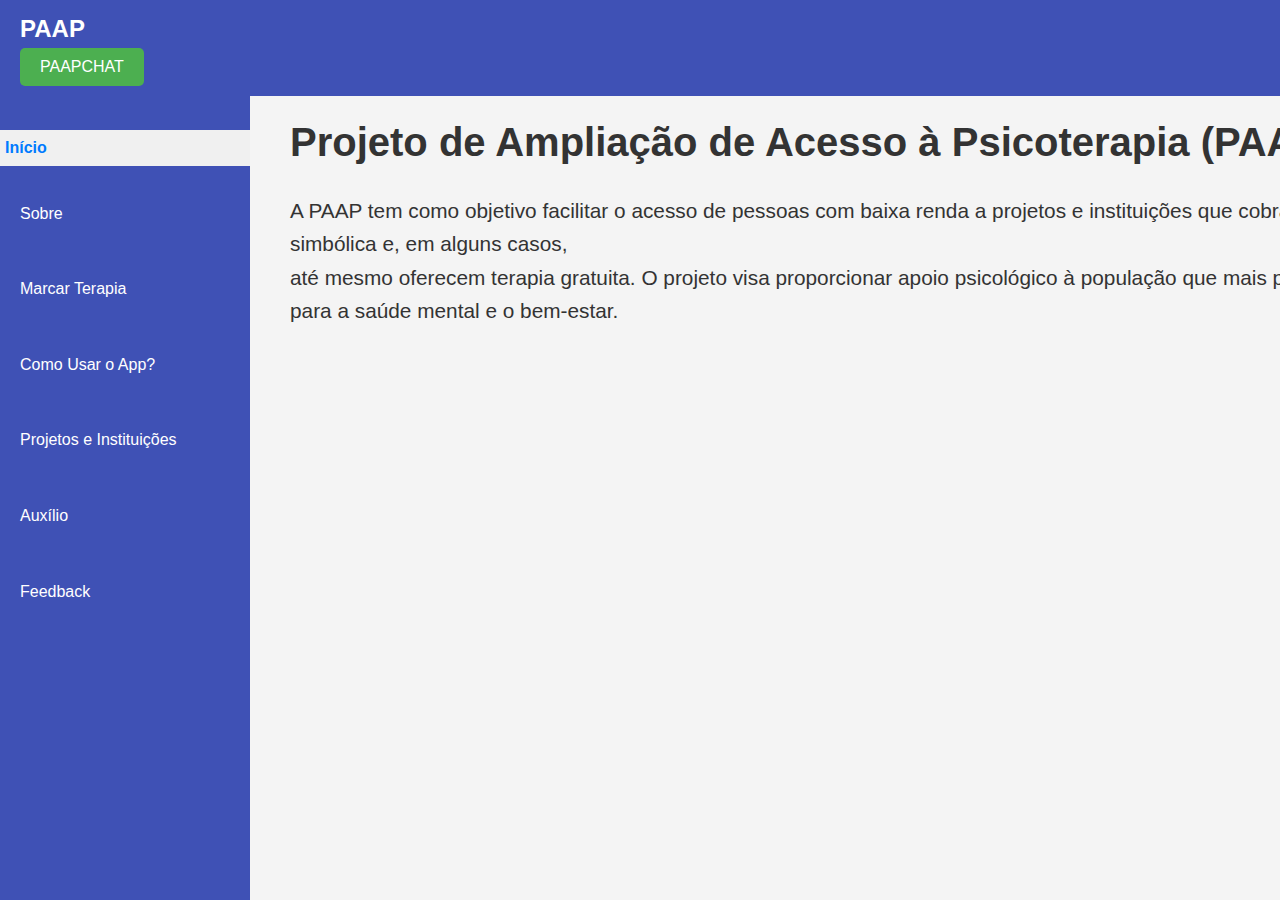
<file: PAAP/index.html>
<!DOCTYPE html>
<html lang="pt-BR">
<head>
    <meta charset="UTF-8">
    <meta name="viewport" content="width=device-width, initial-scale=1.0">
    <title>PAAP</title>
    <link rel="stylesheet" href="styles.css">
    <link rel="stylesheet" href="chatbot.css"> <!-- Link para o CSS do chatbot -->
    <script src="chatbot.js" defer></script>
    <script src="script.js" defer></script>

</head>
<body>
    <header>
        <div class="navbar">
            <div class="logo">PAAP</div>
            <button class="menu-btn" onclick="toggleSidebar()">Menu</button>
            <button class="chat-btn" onclick="openChat()">PAAPCHAT</button>
        </div>
    </header>

    <div id="sidebar">
        <ul>
            <li><a href="index.html">Início</a></li>
            <li><a href="sobre.html">Sobre</a></li>
            <li><a href="marcar-terapia.html">Marcar Terapia</a></li>
            <li><a href="como-usar.html">Como Usar o App?</a></li>
            <li><a href="projetos-instituicoes.html">Projetos e Instituições</a></li>
            <li><a href="auxilio.html">Auxílio</a></li>
            <li><a href="feedback.html">Feedback</a></li>
        </ul>
    </div>

    <main>
        <h1>Projeto de Ampliação de Acesso à Psicoterapia (PAAP)</h1>
        <p>A PAAP tem como objetivo facilitar o acesso de pessoas com baixa renda a projetos e instituições que cobram uma taxa simbólica e,  em alguns casos, <br>até mesmo oferecem terapia gratuita.  O projeto visa proporcionar apoio psicológico à população que mais precisa, contribuindo para a saúde mental e o bem-estar.</p>
        <!-- Mais conteúdos aqui -->
    </main>

    <script>
        function toggleSidebar() {
            const sidebar = document.getElementById('sidebar');
            sidebar.classList.toggle('active');
        }

        function openChat() {
            document.getElementById('chat-container').style.display = 'flex';
        }
    </script>

    <!-- Chatbot Container -->
    <div class="chat-container" id="chat-container" style="display: none;">
        <div class="chat-box">
            <div class="chat-header">
                <h2>PAAPCHAT</h2>
                <button class="close-btn" onclick="closeChat()">Fechar</button>
            </div>
            <div class="chat-body">
                <!-- Mensagens serão inseridas aqui -->
            </div>
            <div class="chat-options">
                <button class="option-button" onclick="selectOption('Transtorno de Ansiedade')">Transtorno de Ansiedade</button>
                <button class="option-button" onclick="selectOption('Transtorno Depressivo')">Transtorno Depressivo</button>
                <button class="option-button" onclick="selectOption('TDAH')">TDAH</button>
                <button class="option-button" onclick="selectOption('TOC')">TOC</button>
            </div>
        </div>
    </div>
</body>
</html>
</file>
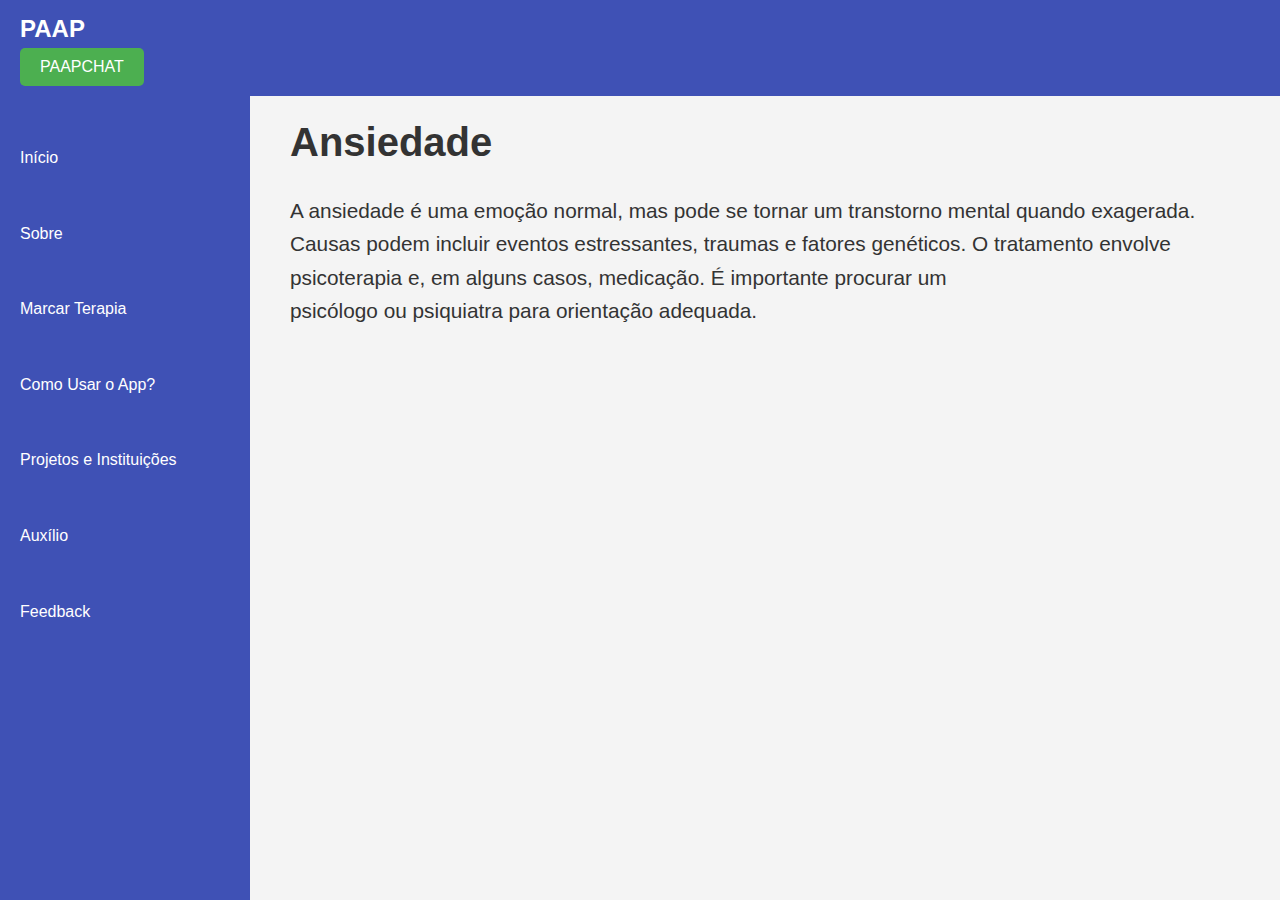
<file: PAAP/ansiedade.html>
<!DOCTYPE html>
<html lang="pt-br">
<head>
    <meta charset="UTF-8">
    <meta name="viewport" content="width=device-width, initial-scale=1.0">
    <title>Ansiedade</title>
    <link rel="stylesheet" href="styles.css">
    <link rel="stylesheet" href="chatbot.css"> <!-- Link para o CSS do chatbot -->
    <script src="chatbot.js" defer></script>
</head>
<body>
    <header>
        <div class="navbar">
            <div class="logo">PAAP</div>
            <button class="menu-btn" onclick="toggleSidebar()">Menu</button>
            <button class="chat-btn" onclick="openChat()">PAAPCHAT</button>
        </div>
    </header>

    <div id="sidebar">
        <ul>
            <li><a href="index.html">Início</a></li>
            <li><a href="sobre.html">Sobre</a></li>
            <li><a href="marcar-terapia.html">Marcar Terapia</a></li>
            <li><a href="como-usar.html">Como Usar o App?</a></li>
            <li><a href="projetos-instituicoes.html">Projetos e Instituições</a></li>
            <li><a href="auxilio.html">Auxílio</a></li>
            <li><a href="feedback.html">Feedback</a></li>
        </ul>
    </div>

    <main>
        <h1>Ansiedade</h1>
        <p>A ansiedade é uma emoção normal, mas pode se tornar um transtorno mental quando exagerada. <br> Causas podem incluir eventos estressantes, traumas e fatores genéticos.  O tratamento envolve <br> psicoterapia e, em alguns casos, medicação. É importante procurar um <br>psicólogo ou psiquiatra para orientação adequada.</p>
    </main>

    <script>
        document.getElementById('menu-btn').addEventListener('click', function() {
            document.getElementById('sidebar').classList.toggle('active');
        });
        function openChat() {
            document.getElementById('chat-container').style.display = 'flex';
        }
    </script>
    <!-- Chatbot Container -->
    <div class="chat-container" id="chat-container" style="display: none;">
        <div class="chat-box">
            <div class="chat-header">
                <h2>PAAPCHAT</h2>
                <button class="close-btn" onclick="closeChat()">Fechar</button>
            </div>
            <div class="chat-body">
                <!-- Mensagens serão inseridas aqui -->
            </div>
            <div class="chat-options">
                <button class="option-button" onclick="selectOption('Transtorno de Ansiedade')">Transtorno de Ansiedade</button>
                <button class="option-button" onclick="selectOption('Transtorno Depressivo')">Transtorno Depressivo</button>
                <button class="option-button" onclick="selectOption('TDAH')">TDAH</button>
                <button class="option-button" onclick="selectOption('TOC')">TOC</button>
            </div>
        </div>
    </div>
</body>
</html>
</file>
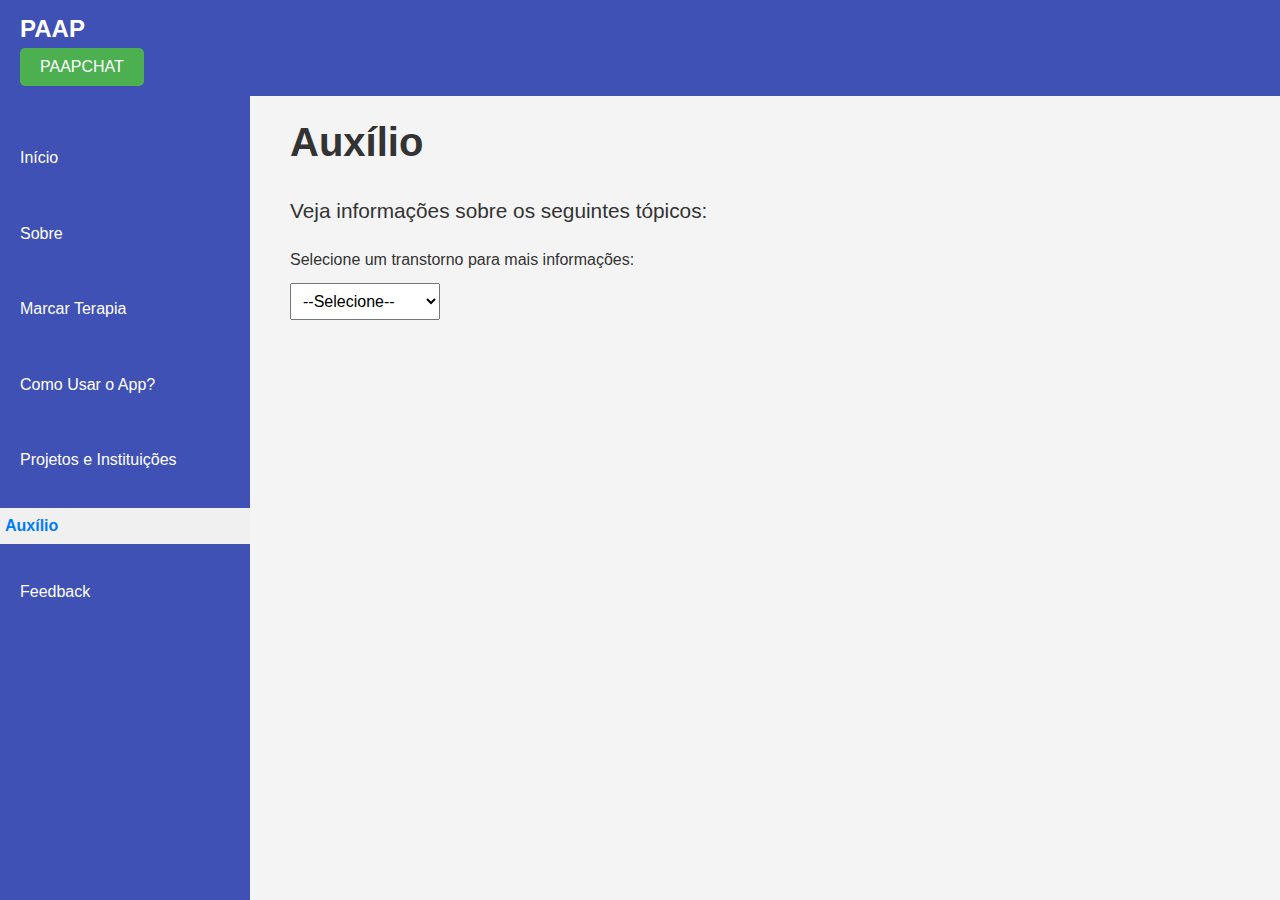
<file: PAAP/auxilio.html>
<!DOCTYPE html>
<html lang="pt-br">
<head>
    <meta charset="UTF-8">
    <meta name="viewport" content="width=device-width, initial-scale=1.0">
    <title>Auxílio</title>
    <link rel="stylesheet" href="styles.css">
    <link rel="stylesheet" href="chatbot.css"> <!-- Link para o CSS do chatbot -->
    <script src="chatbot.js" defer></script>
    <script src="script.js" defer></script>

</head>
<body>
    <header>
        <div class="navbar">
            <div class="logo">PAAP</div>
            <button class="menu-btn" onclick="toggleSidebar()">Menu</button>
            <button class="chat-btn" onclick="openChat()">PAAPCHAT</button>
        </div>
    </header>

    <div id="sidebar">
        <ul>
            <li><a href="index.html">Início</a></li>
            <li><a href="sobre.html">Sobre</a></li>
            <li><a href="marcar-terapia.html">Marcar Terapia</a></li>
            <li><a href="como-usar.html">Como Usar o App?</a></li>
            <li><a href="projetos-instituicoes.html">Projetos e Instituições</a></li>
            <li><a href="auxilio.html">Auxílio</a></li>
            <li><a href="feedback.html">Feedback</a></li>
        </ul>
    </div>

    <main>
        <h1>Auxílio</h1>
        <p>Veja informações sobre os seguintes tópicos:</p>

        <form>
            <label for="transtorno">Selecione um transtorno para mais informações:</label>
            <select id="transtorno" name="transtorno" onchange="redirecionar()">
                <option value="">--Selecione--</option>
                <option value="ansiedade.html">Ansiedade</option>
                <option value="depressao.html">Depressão</option>
                <option value="tdah.html">TDAH</option>
                <option value="bipolar.html">Transtorno Bipolar</option>
                <option value="panico.html">Transtorno do Pânico</option>
                <option value="toc.html">Transtorno Obsessivo Compulsivo (TOC)</option>
                <option value="fobia.html">Fobia Social</option>
                <option value="stress.html">Estresse Pós-traumático</option>
                <option value="esquizofrenia.html">Esquizofrenia</option>
                <option value="autismo.html">Transtorno do Espectro Autista (TEA)</option>
            </select>
        </form>
    </main>

    <script>
        document.getElementById('menu-btn').addEventListener('click', function() {
            document.getElementById('sidebar').classList.toggle('active');
        });

        function redirecionar() {
            var select = document.getElementById("transtorno");
            var url = select.value;
            if (url) {
                window.location.href = url;
            }
        }
        function openChat() {
            document.getElementById('chat-container').style.display = 'flex';
        }
    </script>
    <!-- Chatbot Container -->
    <div class="chat-container" id="chat-container" style="display: none;">
        <div class="chat-box">
            <div class="chat-header">
                <h2>PAAPCHAT</h2>
                <button class="close-btn" onclick="closeChat()">Fechar</button>
            </div>
            <div class="chat-body">
                <!-- Mensagens serão inseridas aqui -->
            </div>
            <div class="chat-options">
                <button class="option-button" onclick="selectOption('Transtorno de Ansiedade')">Transtorno de Ansiedade</button>
                <button class="option-button" onclick="selectOption('Transtorno Depressivo')">Transtorno Depressivo</button>
                <button class="option-button" onclick="selectOption('TDAH')">TDAH</button>
                <button class="option-button" onclick="selectOption('TOC')">TOC</button>
            </div>
        </div>
    </div>
</body>
</html>
</file>
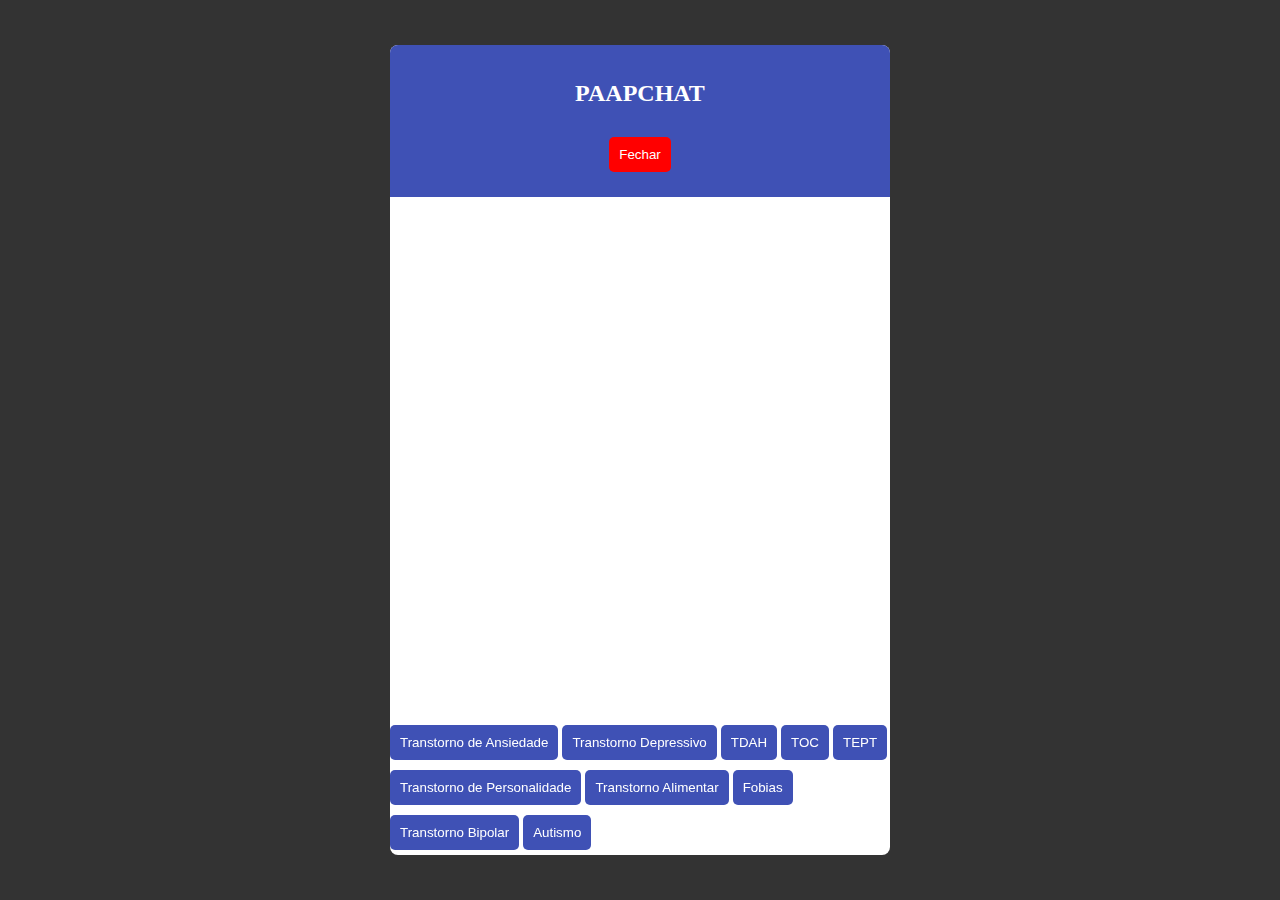
<file: PAAP/chatbot.html>
<!DOCTYPE html>
<html lang="pt-BR">
<head>
    <meta charset="UTF-8">
    <meta name="viewport" content="width=device-width, initial-scale=1.0">
    <title>Chatbot</title>
    <link rel="stylesheet" href="chatbot.css"> <!-- Link para o CSS do chatbot -->
    <script src="chatbot.js" defer></script>
</head>
<body>
    <div class="chat-container" id="chat-container">
        <div class="chat-box">
            <div class="chat-header">
                <h2>PAAPCHAT</h2>
                <button class="close-btn" onclick="closeChat()">Fechar</button>
            </div>
            <div class="chat-body">
                <!-- Mensagens serão inseridas aqui -->
            </div>
            <div class="chat-options">
                <button class="option-button" onclick="selectOption('Transtorno de Ansiedade')">Transtorno de Ansiedade</button>
                <button class="option-button" onclick="selectOption('Transtorno Depressivo')">Transtorno Depressivo</button>
                <button class="option-button" onclick="selectOption('TDAH')">TDAH</button>
                <button class="option-button" onclick="selectOption('Transtorno Obsessivo-Compulsivo')">TOC</button>
                <button class="option-button" onclick="selectOption('Transtorno de Estresse Pós-Traumático')">TEPT</button>
                <button class="option-button" onclick="selectOption('Transtorno de Personalidade')">Transtorno de Personalidade</button>
                <button class="option-button" onclick="selectOption('Transtorno Alimentar')">Transtorno Alimentar</button>
                <button class="option-button" onclick="selectOption('Fobias')">Fobias</button>
                <button class="option-button" onclick="selectOption('Transtorno Bipolar')">Transtorno Bipolar</button>
                <button class="option-button" onclick="selectOption('Autismo')">Autismo</button>
            </div>
        </div>
    </div>
    <script>
        function closeChat() {
            document.getElementById('chat-container').style.display = 'none';
        }
    </script>
</body>
</html>
</file>
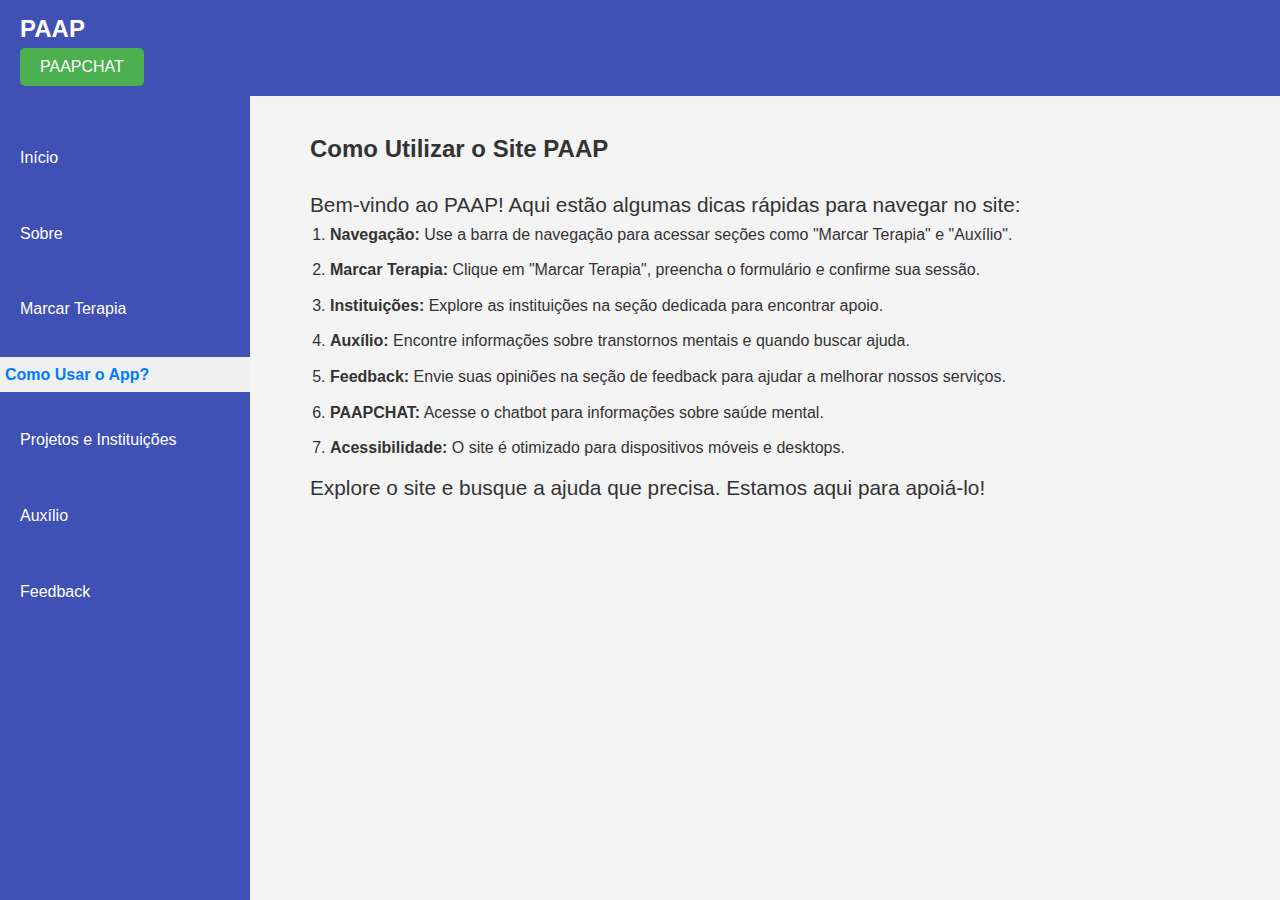
<file: PAAP/como-usar.html>
<!DOCTYPE html>
<html lang="pt-BR">
<head>
    <meta charset="UTF-8">
    <meta name="viewport" content="width=device-width, initial-scale=1.0">
    <title>Como Usar o App? - PAAP</title>
    <link rel="stylesheet" href="styles.css">
    <link rel="stylesheet" href="app.css">
    <link rel="stylesheet" href="chatbot.css"> <!-- Link para o CSS do chatbot -->
    <script src="chatbot.js" defer></script>
    <script src="script.js" defer></script>

</head>
<body>
    <header>
        <div class="navbar">
            <div class="logo">PAAP</div>
            <button class="menu-btn" onclick="toggleSidebar()">Menu</button>
            <button class="chat-btn" onclick="openChat()">PAAPCHAT</button>
        </div>
    </header>

    <div id="sidebar">
        <ul>
            <li><a href="index.html">Início</a></li>
            <li><a href="sobre.html">Sobre</a></li>
            <li><a href="marcar-terapia.html">Marcar Terapia</a></li>
            <li><a href="como-usar.html">Como Usar o App?</a></li>
            <li><a href="projetos-instituicoes.html">Projetos e Instituições</a></li>
            <li><a href="auxilio.html">Auxílio</a></li>
            <li><a href="feedback.html">Feedback</a></li>
        </ul>
    </div>

    <main>
        <section id="como-usar">
            <h2>Como Utilizar o Site PAAP</h2>
            <p>Bem-vindo ao PAAP! Aqui estão algumas dicas rápidas para navegar no site:</p>
            
            <ol>
                <li><strong>Navegação:</strong> Use a barra de navegação para acessar seções como "Marcar Terapia" e "Auxílio".</li>
                <li><strong>Marcar Terapia:</strong> Clique em "Marcar Terapia", preencha o formulário e confirme sua sessão.</li>
                <li><strong>Instituições:</strong> Explore as instituições na seção dedicada para encontrar apoio.</li>
                <li><strong>Auxílio:</strong> Encontre informações sobre transtornos mentais e quando buscar ajuda.</li>
                <li><strong>Feedback:</strong> Envie suas opiniões na seção de feedback para ajudar a melhorar nossos serviços.</li>
                <li><strong>PAAPCHAT:</strong> Acesse o chatbot para informações sobre saúde mental.</li>
                <li><strong>Acessibilidade:</strong> O site é otimizado para dispositivos móveis e desktops.</li>
            </ol>
            
            <p>Explore o site e busque a ajuda que precisa. Estamos aqui para apoiá-lo!</p>
        </section>
        
    </main>

    <script>
        function toggleSidebar() {
            const sidebar = document.getElementById('sidebar');
            sidebar.classList.toggle('active');
        }

        function openChat() {
            document.getElementById('chat-container').style.display = 'flex';
        }
    </script>

    <!-- Chatbot Container -->
    <div class="chat-container" id="chat-container" style="display: none;">
        <div class="chat-box">
            <div class="chat-header">
                <h2>PAAPCHAT</h2>
                <button class="close-btn" onclick="closeChat()">Fechar</button>
            </div>
            <div class="chat-body">
                <!-- Mensagens serão inseridas aqui -->
            </div>
            <div class="chat-options">
                <button class="option-button" onclick="selectOption('Transtorno de Ansiedade')">Transtorno de Ansiedade</button>
                <button class="option-button" onclick="selectOption('Transtorno Depressivo')">Transtorno Depressivo</button>
                <button class="option-button" onclick="selectOption('TDAH')">TDAH</button>
                <button class="option-button" onclick="selectOption('TOC')">TOC</button>
            </div>
        </div>
    </div>
</body>
</html>
</file>
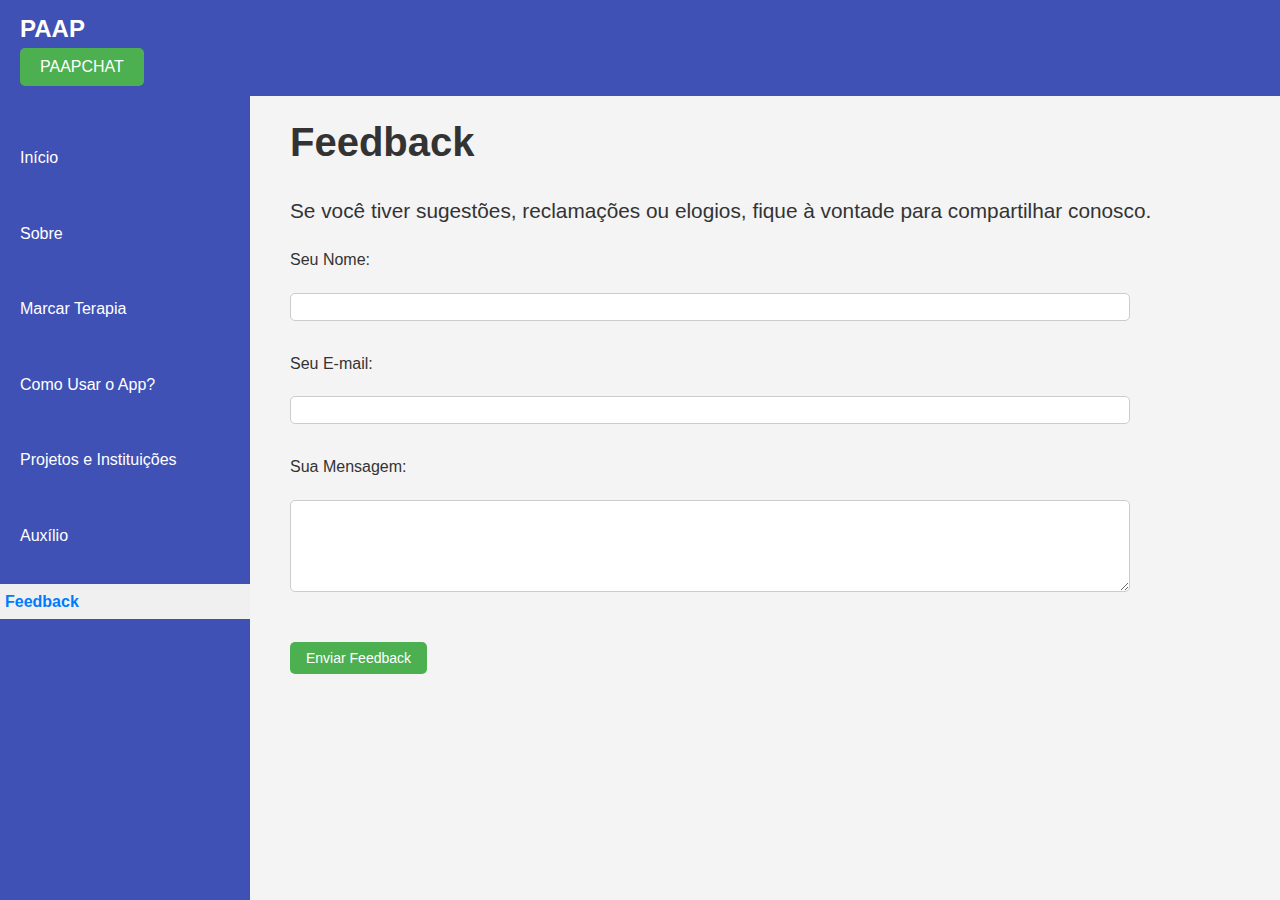
<file: PAAP/feedback.html>
<!DOCTYPE html>
<html lang="pt-BR">
<head>
    <meta charset="UTF-8">
    <meta name="viewport" content="width=device-width, initial-scale=1.0">
    <title>Feedback - PAAP</title>
    <link rel="stylesheet" href="styles.css">
    <link rel="stylesheet" href="chatbot.css">
    <script src="chatbot.js" defer></script>
    <script src="script.js" defer></script>
    <style>
        #feedback-form {
            display: flex;
            flex-direction: column;
            align-items: flex-start;
            gap: 10px;
        }

        #feedback-form button {
            align-self: flex-start;
            font-size: 14px;
            padding: 8px 16px;
            margin-top: 20px;
        }

        #feedback-form input, #feedback-form textarea {
            width: 70%;
            font-size: 14px;
            padding: 5px;
        }

        .modal {
            display: none;
            position: fixed; 
            z-index: 1; 
            left: 0;
            top: 0;
            width: 100%; 
            height: 100%;
            background-color: rgba(0, 0, 0, 0.5);
        }

        .modal-content {
            background-color: #fff;
            margin: 15% auto;
            padding: 20px;
            border: 1px solid #888;
            width: 80%; 
            max-width: 300px;
            text-align: center;
        }

        .close {
            color: #aaa;
            float: right;
            font-size: 28px;
            font-weight: bold;
        }

        .close:hover,
        .close:focus {
            color: #000;
            text-decoration: none;
            cursor: pointer;
        }
    </style>
</head>
<body>
    <header>
        <div class="navbar">
            <div class="logo">PAAP</div>
            <button class="menu-btn" onclick="toggleSidebar()">Menu</button>
            <button class="chat-btn" onclick="openChat()">PAAPCHAT</button>
        </div>
    </header>

    <div id="sidebar">
        <ul>
            <li><a href="index.html">Início</a></li>
            <li><a href="sobre.html">Sobre</a></li>
            <li><a href="marcar-terapia.html">Marcar Terapia</a></li>
            <li><a href="como-usar.html">Como Usar o App?</a></li>
            <li><a href="projetos-instituicoes.html">Projetos e Instituições</a></li>
            <li><a href="auxilio.html">Auxílio</a></li>
            <li><a href="feedback.html">Feedback</a></li>
        </ul>
    </div>

    <main>
        <h1>Feedback</h1>
        <p>Se você tiver sugestões, reclamações ou elogios, fique à vontade para compartilhar conosco.</p>
        
        <form id="feedback-form">
            <label for="name">Seu Nome:</label>
            <input type="text" id="name" name="name" required>

            <label for="email">Seu E-mail:</label>
            <input type="email" id="email" name="email" required>

            <label for="message">Sua Mensagem:</label>
            <textarea id="message" name="message" rows="5" required></textarea>

            <button type="submit">Enviar Feedback</button>
        </form>
    </main>

    <!-- Modal de Feedback -->
    <div id="feedbackModal" class="modal">
        <div class="modal-content">
            <span class="close" onclick="closeModal()">&times;</span>
            <p>Feedback enviado, obrigado!</p>
        </div>
    </div>

    <script>
        function toggleSidebar() {
            const sidebar = document.getElementById('sidebar');
            sidebar.classList.toggle('active');
        }

        function openChat() {
            document.getElementById('chat-container').style.display = 'flex';
        }

        function openModal() {
            document.getElementById('feedbackModal').style.display = 'block';
        }

        function closeModal() {
            document.getElementById('feedbackModal').style.display = 'none';
        }

        document.getElementById('feedback-form').addEventListener('submit', function(event) {
            event.preventDefault();
            openModal();
        });
    </script>
    <!-- Chatbot Container -->
    <div class="chat-container" id="chat-container" style="display: none;">
        <div class="chat-box">
            <div class="chat-header">
                <h2>PAAPCHAT</h2>
                <button class="close-btn" onclick="closeChat()">Fechar</button>
            </div>
            <div class="chat-body">
                <!-- Mensagens serão inseridas aqui -->
            </div>
            <div class="chat-options">
                <button class="option-button" onclick="selectOption('Transtorno de Ansiedade')">Transtorno de Ansiedade</button>
                <button class="option-button" onclick="selectOption('Transtorno Depressivo')">Transtorno Depressivo</button>
                <button class="option-button" onclick="selectOption('TDAH')">TDAH</button>
                <button class="option-button" onclick="selectOption('TOC')">TOC</button>
            </div>
        </div>
    </div>
</body>
</html>
</file>
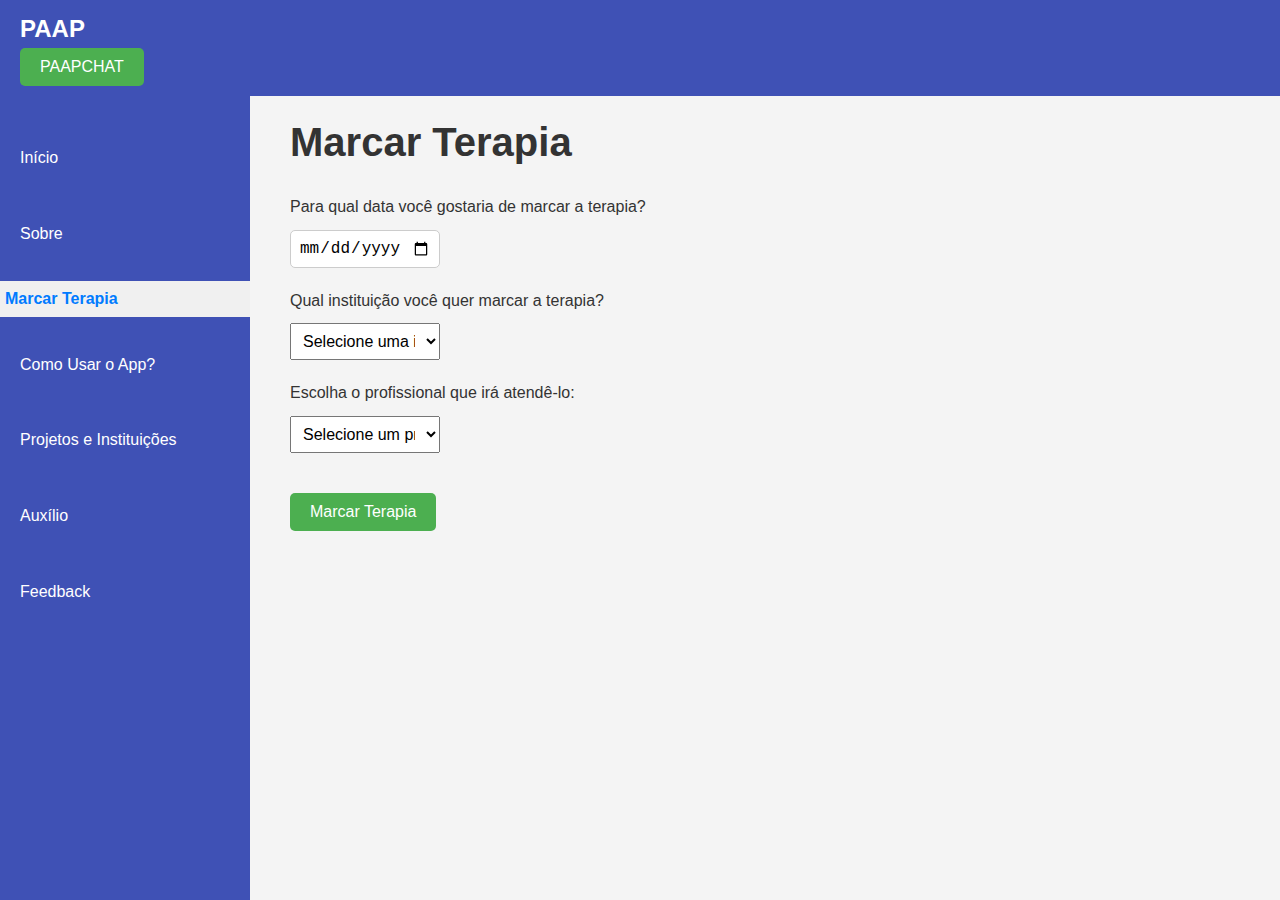
<file: PAAP/marcar-terapia.html>
<!DOCTYPE html>
<html lang="pt-BR">
<head>
    <meta charset="UTF-8">
    <meta name="viewport" content="width=device-width, initial-scale=1.0">
    <title>Marcar Terapia - PAAP</title>
    <link rel="stylesheet" href="styles.css">
    <link rel="stylesheet" href="chatbot.css"> <!-- Link para o CSS do chatbot -->
    <script src="chatbot.js" defer></script>
    <script src="script.js" defer></script>

</head>
<body>
    <header>
        <div class="navbar">
            <div class="logo">PAAP</div>
            <button class="menu-btn" onclick="toggleSidebar()">Menu</button>
            <button class="chat-btn" onclick="openChat()">PAAPCHAT</button>
        </div>
    </header>

    <div id="sidebar">
        <ul>
            <li><a href="index.html">Início</a></li>
            <li><a href="sobre.html">Sobre</a></li>
            <li><a href="marcar-terapia.html">Marcar Terapia</a></li>
            <li><a href="como-usar.html">Como Usar o App?</a></li>
            <li><a href="projetos-instituicoes.html">Projetos e Instituições</a></li>
            <li><a href="auxilio.html">Auxílio</a></li>
            <li><a href="feedback.html">Feedback</a></li>
        </ul>
    </div>

    <main>
        <h1>Marcar Terapia</h1>
        <form id="therapyForm">
            <label for="date">Para qual data você gostaria de marcar a terapia?</label>
            <input type="date" id="date" name="date" required>

            <label for="institution">Qual instituição você quer marcar a terapia?</label>
            <select id="institution" name="institution" required>
                <option value="">Selecione uma instituição</option>
                <option value="instituicao1">UNIT</option>
                <option value="instituicao2">UNIT</option>
                <option value="instituicao3">UNIT</option>
                <option value="instituicao4">UNIT</option>
                <option value="instituicao5">UNIT</option>
            </select>

            <label for="professional">Escolha o profissional que irá atendê-lo:</label>
            <select id="professional" name="professional" required>
                <option value="">Selecione um profissional</option>
                <option value="profissional1">Eren Antonio Moraes</option>
                <option value="profissional2">Carla Santiago Bernabeu</option>
                <option value="profissional3">Seraphine da Fonseca</option>
                <option value="profissional4">Satoro Gojo</option>
                <option value="profissional5">Meliodas da Silva</option>
            </select>

            <button class="btn-marcar-terapia" type="submit">Marcar Terapia</button>
        </form>
    </main>

    <!-- Modal -->
    <div id="confirmationModal" class="modal">
        <div class="modal-content">
            <span class="close" onclick="closeModal()">&times;</span>
            <h2>Terapia Marcada!</h2>
            <p>Sua terapia foi marcada com sucesso.</p>
            <p><strong>Data:</strong> <span id="modalDate"></span></p>
            <p><strong>Instituição:</strong> <span id="modalInstitution"></span></p>
            <p><strong>Profissional:</strong> <span id="modalProfessional"></span></p>
        </div>
    </div>

    <script src="script.js"></script>
    <script>
        // Adiciona um evento ao formulário para evitar o envio padrão e abrir o modal
        document.getElementById("therapyForm").addEventListener("submit", function(event) {
            event.preventDefault(); // Impede o envio do formulário
            openModal();
        });

        // Função para abrir o modal
        function openModal() {
            const date = document.getElementById("date").value;
            const institution = document.getElementById("institution").value;
            const professional = document.getElementById("professional").value;

            // Atualiza o conteúdo do modal
            document.getElementById("modalDate").textContent = date;
            document.getElementById("modalInstitution").textContent = institution;
            document.getElementById("modalProfessional").textContent = professional;

            // Exibe o modal
            document.getElementById("confirmationModal").style.display = "block";
        }

        // Função para fechar o modal
        function closeModal() {
            document.getElementById("confirmationModal").style.display = "none";
        }

        function openChat() {
            document.getElementById('chat-container').style.display = 'flex';
        }
    </script>
    <!-- Chatbot Container -->
    <div class="chat-container" id="chat-container" style="display: none;">
        <div class="chat-box">
            <div class="chat-header">
                <h2>PAAPCHAT</h2>
                <button class="close-btn" onclick="closeChat()">Fechar</button>
            </div>
            <div class="chat-body">
                <!-- Mensagens serão inseridas aqui -->
            </div>
            <div class="chat-options">
                <button class="option-button" onclick="selectOption('Transtorno de Ansiedade')">Transtorno de Ansiedade</button>
                <button class="option-button" onclick="selectOption('Transtorno Depressivo')">Transtorno Depressivo</button>
                <button class="option-button" onclick="selectOption('TDAH')">TDAH</button>
                <button class="option-button" onclick="selectOption('TOC')">TOC</button>
            </div>
        </div>
    </div>
    
</body>
</html>
</file>
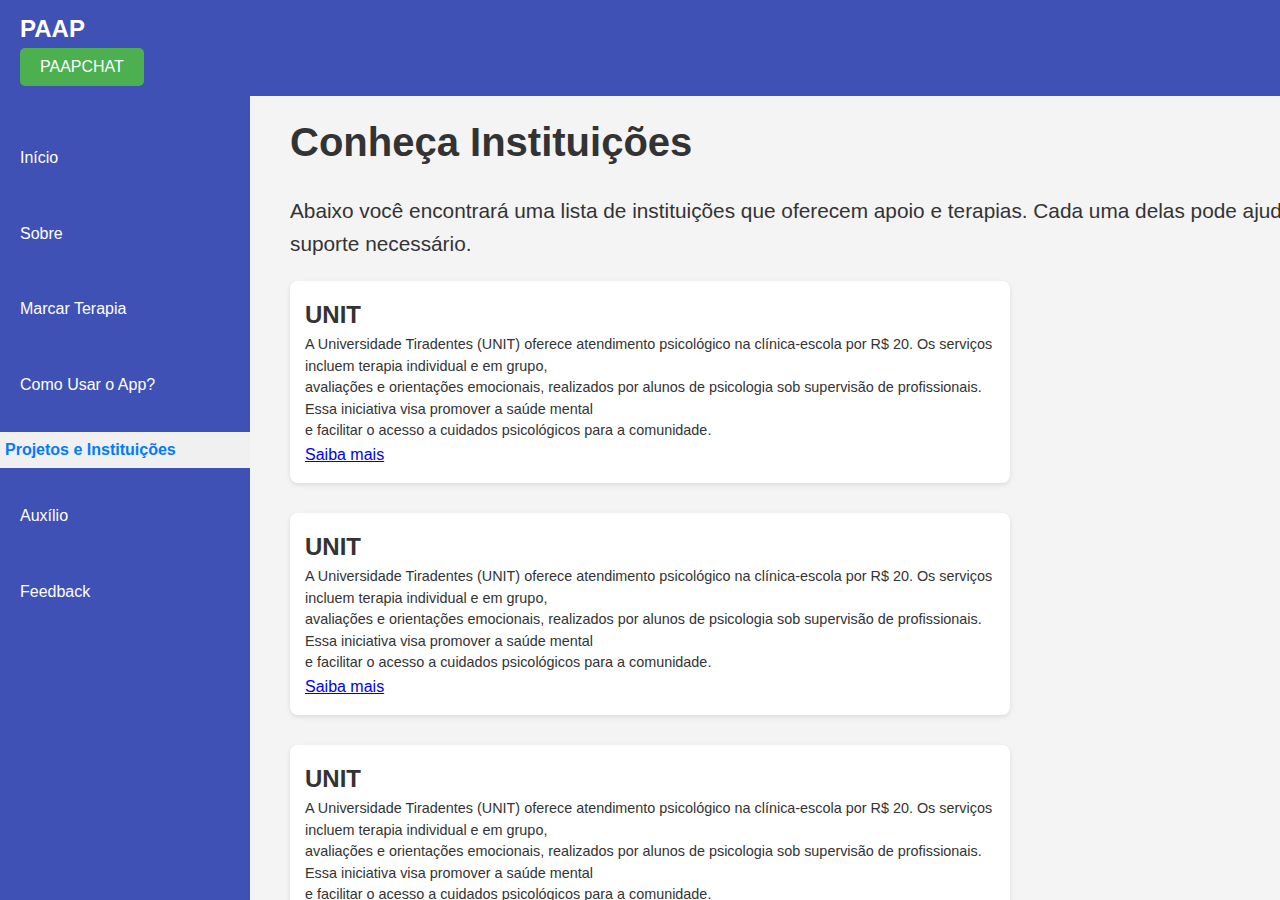
<file: PAAP/projetos-instituicoes.html>
<!DOCTYPE html>
<html lang="pt-BR">
<head>
    <meta charset="UTF-8">
    <meta name="viewport" content="width=device-width, initial-scale=1.0">
    <title>Conheça Instituições - PAAP</title>
    <link rel="stylesheet" href="styles.css">
    <link rel="stylesheet" href="chatbot.css"> <!-- Link para o CSS do chatbot -->
    <script src="chatbot.js" defer></script>
    <script src="script.js" defer></script>

</head>
<body>
    <header>
        <div class="navbar">
            <div class="logo">PAAP</div>
            <button class="menu-btn" onclick="toggleSidebar()">Menu</button>
            <button class="chat-btn" onclick="openChat()">PAAPCHAT</button>
        </div>
    </header>

    <div id="sidebar">
        <ul>
            <li><a href="index.html">Início</a></li>
            <li><a href="sobre.html">Sobre</a></li>
            <li><a href="marcar-terapia.html">Marcar Terapia</a></li>
            <li><a href="como-usar.html">Como Usar o App?</a></li>
            <li><a href="projetos-instituicoes.html">Projetos e Instituições</a></li>
            <li><a href="auxilio.html">Auxílio</a></li>
            <li><a href="feedback.html">Feedback</a></li>
        </ul>
    </div>

    <main>
        <h1>Conheça Instituições</h1>
        <p>Abaixo você encontrará uma lista de instituições que oferecem apoio e terapias. Cada uma delas pode ajudar você a encontrar o suporte necessário.</p>

        <div class="instituicoes">
            <div class="instituicao">
                <h2>UNIT</h2>
                <p>A Universidade Tiradentes (UNIT) oferece atendimento psicológico na clínica-escola por R$ 20. Os serviços incluem terapia individual e em grupo, <br>avaliações e orientações emocionais, realizados por alunos de psicologia sob supervisão de profissionais. Essa iniciativa visa promover a saúde mental <br> e facilitar o acesso a cuidados psicológicos para a comunidade.</p>
                <a href="https://www.unit.br/" target="_blank">Saiba mais</a>
            </div>

            <div class="instituicao">
                <h2>UNIT</h2>
                <p>A Universidade Tiradentes (UNIT) oferece atendimento psicológico na clínica-escola por R$ 20. Os serviços incluem terapia individual e em grupo, <br>avaliações e orientações emocionais, realizados por alunos de psicologia sob supervisão de profissionais. Essa iniciativa visa promover a saúde mental <br> e facilitar o acesso a cuidados psicológicos para a comunidade.</p>
                <a href="https://www.unit.br/" target="_blank">Saiba mais</a>
            </div>

            <div class="instituicao">
                <h2>UNIT</h2>
                <p>A Universidade Tiradentes (UNIT) oferece atendimento psicológico na clínica-escola por R$ 20. Os serviços incluem terapia individual e em grupo, <br>avaliações e orientações emocionais, realizados por alunos de psicologia sob supervisão de profissionais. Essa iniciativa visa promover a saúde mental <br> e facilitar o acesso a cuidados psicológicos para a comunidade.</p>
                <a href="https://www.unit.br/" target="_blank">Saiba mais</a>
            </div>
            
            <div class="instituicao">
                <h2>UNIT</h2>
                <p>A Universidade Tiradentes (UNIT) oferece atendimento psicológico na clínica-escola por R$ 20. Os serviços incluem terapia individual e em grupo, <br>avaliações e orientações emocionais, realizados por alunos de psicologia sob supervisão de profissionais. Essa iniciativa visa promover a saúde mental <br> e facilitar o acesso a cuidados psicológicos para a comunidade.</p>
                <a href="https://www.unit.br/" target="_blank">Saiba mais</a>
            </div>

           
        </div>
    </main>
    <script>
        function toggleSidebar() {
            const sidebar = document.getElementById('sidebar');
            sidebar.classList.toggle('active');
        }

        function openChat() {
            document.getElementById('chat-container').style.display = 'flex';
        }
    </script>

    <!-- Chatbot Container -->
    <div class="chat-container" id="chat-container" style="display: none;">
        <div class="chat-box">
            <div class="chat-header">
                <h2>PAAPCHAT</h2>
                <button class="close-btn" onclick="closeChat()">Fechar</button>
            </div>
            <div class="chat-body">
                <!-- Mensagens serão inseridas aqui -->
            </div>
            <div class="chat-options">
                <button class="option-button" onclick="selectOption('Transtorno de Ansiedade')">Transtorno de Ansiedade</button>
                <button class="option-button" onclick="selectOption('Transtorno Depressivo')">Transtorno Depressivo</button>
                <button class="option-button" onclick="selectOption('TDAH')">TDAH</button>
                <button class="option-button" onclick="selectOption('TOC')">TOC</button>
            </div>
        </div>
    </div>

    
</body>
</html>
</file>
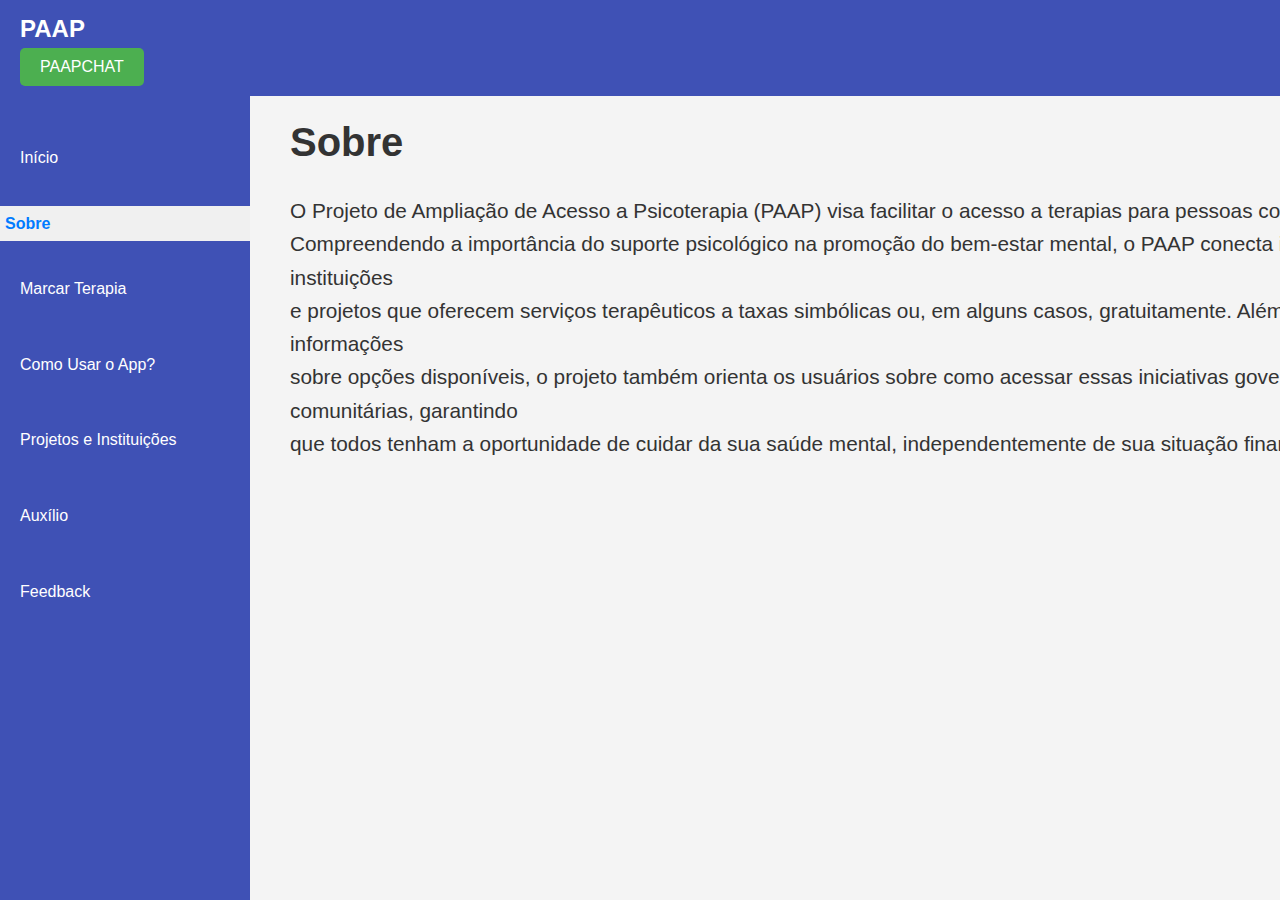
<file: PAAP/sobre.html>
<!DOCTYPE html>
<html lang="pt-BR">
<head>
    <meta charset="UTF-8">
    <meta name="viewport" content="width=device-width, initial-scale=1.0">
    <title>Sobre - PAAP</title>
    <link rel="stylesheet" href="styles.css">
    <link rel="stylesheet" href="chatbot.css"> <!-- Link para o CSS do chatbot -->
    <script src="chatbot.js" defer></script>
    <script src="script.js" defer></script>

</head>
<body>
    <header>
        <div class="navbar">
            <div class="logo">PAAP</div>
            <button class="menu-btn" onclick="toggleSidebar()">Menu</button>
            <button class="chat-btn" onclick="openChat()">PAAPCHAT</button>
        </div>
    </header>

    <div id="sidebar">
        <ul>
            <li><a href="index.html">Início</a></li>
            <li><a href="sobre.html">Sobre</a></li>
            <li><a href="marcar-terapia.html">Marcar Terapia</a></li>
            <li><a href="como-usar.html">Como Usar o App?</a></li>
            <li><a href="projetos-instituicoes.html">Projetos e Instituições</a></li>
            <li><a href="auxilio.html">Auxílio</a></li>
            <li><a href="feedback.html">Feedback</a></li>
        </ul>
    </div>

    <main>
        <section id="sobre">
            <h1>Sobre</h1>
            <p>O Projeto de Ampliação de Acesso a Psicoterapia (PAAP) visa facilitar o acesso a terapias para pessoas com baixa renda. <br>Compreendendo a importância do suporte psicológico na promoção do bem-estar mental, o PAAP conecta indivíduos a instituições <br> e projetos que oferecem serviços terapêuticos a taxas simbólicas ou, em alguns casos, gratuitamente. Além de proporcionar informações <br>sobre opções disponíveis, o projeto também orienta os usuários sobre como acessar essas iniciativas governamentais e comunitárias, garantindo <br>que todos tenham a oportunidade de cuidar da sua saúde mental, independentemente de sua situação financeira.</p>
        </section>
    </main>

    <script>
        function toggleSidebar() {
            const sidebar = document.getElementById('sidebar');
            sidebar.classList.toggle('active');
        }

        function openChat() {
            document.getElementById('chat-container').style.display = 'flex';
        }
    </script>

    <!-- Chatbot Container -->
    <div class="chat-container" id="chat-container" style="display: none;">
        <div class="chat-box">
            <div class="chat-header">
                <h2>PAAPCHAT</h2>
                <button class="close-btn" onclick="closeChat()">Fechar</button>
            </div>
            <div class="chat-body">
                <!-- Mensagens serão inseridas aqui -->
            </div>
            <div class="chat-options">
                <button class="option-button" onclick="selectOption('Transtorno de Ansiedade')">Transtorno de Ansiedade</button>
                <button class="option-button" onclick="selectOption('Transtorno Depressivo')">Transtorno Depressivo</button>
                <button class="option-button" onclick="selectOption('TDAH')">TDAH</button>
                <button class="option-button" onclick="selectOption('TOC')">TOC</button>
            </div>
        </div>
    </div>
</body>
</html>
</file>
<file: PAAP/chatbot.css>
/* chatbot.css */

/* Estilo da janela do chatbot */
.chat-container {
    position: fixed;
    top: 0;
    left: 0;
    width: 100%;
    height: 100%;
    background-color: rgba(0, 0, 0, 0.8);
    display: flex;
    justify-content: center;
    align-items: center;
    z-index: 2000;
}

/* Estilo do conteúdo do chat */
.chat-box {
    background-color: white;
    border-radius: 8px;
    width: 90%; /* Ajustado para caber melhor na tela */
    max-width: 500px; /* Limite máximo para telas maiores */
    height: 90%; /* Ajustado para caber melhor na tela */
    display: flex;
    flex-direction: column;
}

/* Cabeçalho do chat */
.chat-header {
    background-color: #3f51b5;
    color: white;
    padding: 15px;
    border-top-left-radius: 8px;
    border-top-right-radius: 8px;
    text-align: center;
}

/* Área de mensagens */
.chat-body {
    flex-grow: 1;
    overflow-y: auto;
    padding: 15px;
    display: flex;
    flex-direction: column;
}

/* Mensagens */
.message {
    margin: 10px 0;
    padding: 10px;
    border-radius: 5px;
    max-width: 70%;
}

/* Mensagem do usuário */
.user-message {
    background-color: #4caf50;
    color: white;
    align-self: flex-end;
}

/* Mensagem do bot */
.bot-message {
    background-color: #e0e0e0;
    color: black;
    align-self: flex-start;
}

/* Botões de opções do chatbot */
.option-button {
    background-color: #3f51b5;
    color: white;
    border: none;
    padding: 10px;
    margin: 5px 0;
    border-radius: 5px;
    cursor: pointer;
    transition: background 0.3s;
}

.option-button:hover {
    background-color: #1e88e5;
}

/* Botão de fechar */
.close-btn {
    background-color: red;
    color: white;
    border: none;
    padding: 10px;
    margin: 10px;
    border-radius: 5px;
    cursor: pointer;
}
</file>
<file: PAAP/styles.css>
/* Reset básico */
* {
    margin: 0;
    padding: 0;
    box-sizing: border-box;
}

/* Estilos gerais */
body {
    font-family: Arial, sans-serif;
    background-color: #f4f4f4;
    color: #333;
    line-height: 1.6;
    overflow-x: hidden; /* Remove a barra de rolagem horizontal */
}

/* Cabeçalho e Navbar */
header {
    background-color: #3f51b5;
    color: white;
    padding: 10px 20px;
    display: flex;
    justify-content: space-between;
    align-items: center;
    position: fixed;
    width: 100%; 
    top: 0;
    z-index: 1000;
}

.navbar .logo {
    font-size: 1.5rem;
    font-weight: bold;
}

.navbar .chat-btn, .menu-btn {
    background-color: #4caf50;
    color: white;
    border: none;
    padding: 10px 20px;
    cursor: pointer;
    border-radius: 5px;
    font-size: 1rem;
}

.navbar .menu-btn {
    background-color: #ff5722;
}

/* Menu lateral */
#sidebar {
    position: fixed;
    top: 0;
    left: -250px;
    width: 250px;
    height: 100%;
    background-color: #3f51b5;
    transition: left 0.3s ease;
    padding-top: 70px;
    z-index: 999;
    overflow-y: auto; /* Adiciona rolagem vertical se necessário */
}

#sidebar.active {
    left: 0;
}

#sidebar ul {
    list-style: none;
    padding: 0;
}

#sidebar ul li {
    margin: 20px 0;
}

#sidebar ul li a {
    color: white;
    text-decoration: none;
    padding: 15px 20px;
    display: block;
    transition: background 0.3s;
}

#sidebar ul li a:hover {
    background-color: #1e88e5;
}

/* Estilos do conteúdo */
main {
    margin-top: 70px; 
    padding: 20px;
    transition: margin-left 0.3s ease;
    overflow-y: auto; /* Permite a rolagem vertical no conteúdo */
    height: calc(100vh - 70px); /* Ajusta a altura do main para ocupar o espaço restante */
}

main h1 {
    font-size: 2rem;
    margin-bottom: 20px;
}

main p {
    font-size: 1.2rem;
    line-height: 1.6;
}

/* Estilos do formulário */
form {
    margin-top: 20px;
}

form label {
    font-size: 1rem;
    margin-bottom: 10px;
    display: block;
}

form select {
    width: 100%;
    padding: 10px;
    font-size: 1rem;
    margin-bottom: 20px;
}

form button {
    background-color: #4caf50;
    color: white;
    border: none;
    padding: 10px 20px;
    font-size: 1rem;
    cursor: pointer;
    border-radius: 5px;
}

form button:hover {
    background-color: #388e3c;
}

/* Media Queries para telas maiores (Desktop) */
@media screen and (min-width: 768px) {
    body {
        display: flex;
        flex-direction: column;
        min-height: 100vh;
    }

    /* O sidebar estará sempre visível no desktop */
    #sidebar {
        left: 0;
    }

    #sidebar ul {
        padding-top: 40px;
    }

    main {
        margin-left: 250px;
        padding: 40px;
        flex-grow: 1;
    }

    .navbar .menu-btn {
        display: none; 
    }

    /* Ajustes no tamanho das fontes para o desktop */
    main h1 {
        font-size: 2.5rem;
    }

    main p {
        font-size: 1.3rem;
    }

    form select {
        width: 50%; 
    }

    /* Menu lateral fixo e conteúdo ao lado no desktop */
    header, main {
        width: 100%; 
    }
}

/* Media Queries para telas menores (Mobile) */
@media screen and (max-width: 767px) {
    .navbar {
        justify-content: space-between;
    }

    .chat-btn {
        font-size: 0.9rem;
        padding: 8px 16px;
    }

    .menu-btn {
        font-size: 1.2rem;
        padding: 8px 16px;
    }

    #sidebar {
        width: 200px;
    }

    main {
        padding: 20px;
        margin-left: 0;
    }

    main h1 {
        font-size: 1.5rem;
    }

    main p {
        font-size: 1rem;
    }

    form select {
        width: 100%;
    }
}

/* Estilos do formulário de feedback */
form {
    margin-top: 20px;
}

form label {
    font-size: 1rem;
    margin-bottom: 10px;
    display: block;
}

form input, form textarea {
    width: 100%;
    padding: 10px;
    font-size: 1rem;
    margin-bottom: 20px;
    border: 1px solid #ccc;
    border-radius: 5px;
}

form button {
    background-color: #4caf50;
    color: white;
    border: none;
    padding: 10px 20px;
    font-size: 1rem;
    cursor: pointer;
    border-radius: 5px;
}

form button:hover {
    background-color: #388e3c;
}

form {
    margin-top: 20px;
}

form label {
    font-size: 1rem;
    margin-bottom: 10px;
    display: block;
}

form input[type="date"],
form select {
    width: 150px; 
    padding: 8px;
    font-size: 1rem;
    margin-bottom: 20px;
}

form button {
    background-color: #4caf50;
    color: white;
    border: none;
    padding: 10px 20px;
    font-size: 1rem;
    cursor: pointer;
    border-radius: 5px;
}

form button:hover {
    background-color: #388e3c;
}

/* Media Queries para telas menores (Mobile) */
@media screen and (max-width: 767px) {
    form input[type="date"],
    form select {
        width: 100%; 
    }
}

/* Estilos do Modal */
.modal {
    display: none; 
    position: fixed; 
    z-index: 1001; 
    left: 0;
    top: 0;
    width: 100%; 
    height: 100%; 
    overflow: auto; 
    background-color: rgb(0,0,0); 
    background-color: rgba(0,0,0,0.4); 
}

.modal-content {
    background-color: #fefefe;
    margin: 15% auto; 
    padding: 20px;
    border: 1px solid #888;
    width: 80%; 
    max-width: 500px; 
}

.close {
    color: #aaa;
    float: right;
    font-size: 28px;
    font-weight: bold;
}

.close:hover,
.close:focus {
    color: black;
    text-decoration: none;
    cursor: pointer;
}

/* Estilo para o item ativo no menu */
#sidebar a.active {
    font-weight: bold;
    color: #007bff; 
    background-color: #f0f0f0; 
    padding: 5px;
}

/* Estilo para o modal */
.modal {
    display: none; 
    position: fixed; 
    z-index: 1; 
    left: 0;
    top: 0;
    width: 100%; 
    height: 100%; 
    background-color: rgba(0, 0, 0, 0.5); 
}

.modal-content {
    background-color: #fff;
    margin: 15% auto; 
    padding: 20px;
    border: 1px solid #888;
    width: 80%; 
    max-width: 300px; 
    text-align: center; 
}

.close {
    color: #aaa;
    float: right;
    font-size: 28px;
    font-weight: bold;
}

.close:hover,
.close:focus {
    color: #000;
    text-decoration: none;
    cursor: pointer;
}
/* Estilos do conteúdo das instituições */
.instituicoes {
    margin-top: 20px; 
}

.instituicao {
    margin-bottom: 30px; 
    background-color: #fff; 
    padding: 15px; 
    border-radius: 8px; 
    box-shadow: 0 2px 5px rgba(0, 0, 0, 0.1); 
    max-width: 60%;
}

.instituicao p {
    font-size: 0.9rem; 
    line-height: 1.5; 
}

/* Estilo para o botão Marcar Terapia */
.btn-marcar-terapia {
    margin-top: 20px; 
    padding: 10px 20px; 
    background-color: #4caf50; 
    color: white; 
    border: none;
    border-radius: 5px; 
    cursor: pointer;
    text-align: center; 
    display: block;
    width: auto; 
}

.btn-marcar-terapia:hover {
    background-color: #388e3c; 
}
</file>
<file: PAAP/app.css>
/* Reset básico para evitar que o conteúdo ultrapasse a tela */
body {
    overflow-x: hidden; /* Impede o overflow horizontal */
}

/* Estilos para a seção "Como Usar" */
#como-usar {
    padding: 20px; /* Espaçamento interno */
    max-width: 100%; /* Não ultrapassa a largura da tela */
    overflow-y: auto; /* Permite rolagem vertical se necessário */
    margin: 0; /* Remove margem */
}

h2 {
    margin-bottom: 20px; /* Espaço abaixo do título */
}

ol {
    padding-left: 20px; /* Adiciona espaço à esquerda da lista */
}

li {
    margin-bottom: 10px; /* Espaço entre os itens da lista */
}
</file>
